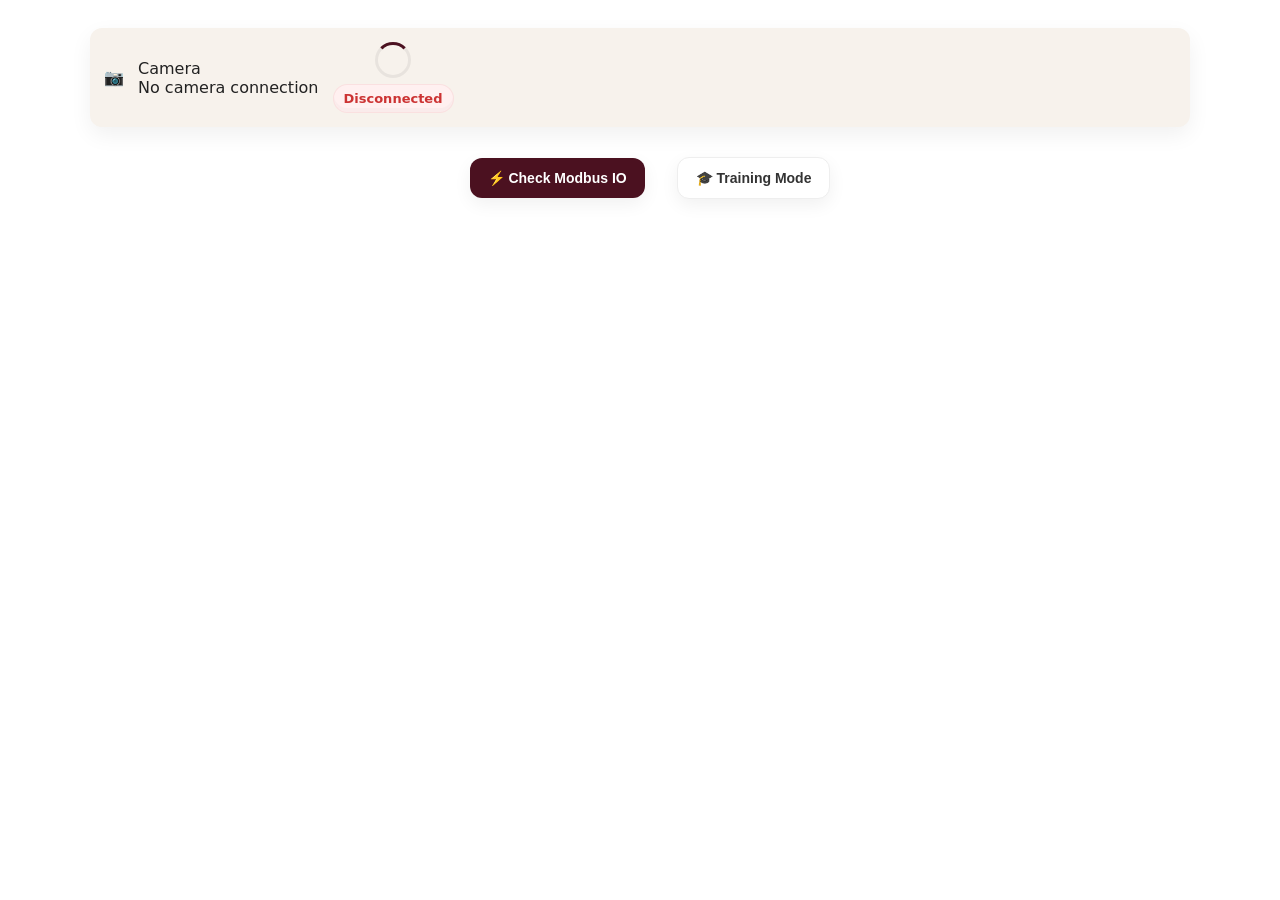
<file: templates/controller.html>
<!doctype html>
<html lang="en">

<head>
  <meta charset="utf-8" />
  <title>Texa • Controller Status (Patched)</title>
  <meta name="viewport" content="width=device-width, initial-scale=1.0" />
  <!-- <link rel="stylesheet" href="../static/all_min/css/all.min.css"> -->
  <link rel="stylesheet" href="../static/css/controller.css">
  <link rel="stylesheet" href="../static/css/model.css">
  <script src="qrc:///qtwebchannel/qwebchannel.js"></script>
  
</head>

<body>
  <div class="wrap">
    <div class="container">
      <!-- camera card -->
      <div class="camera-top spinner-card" id="cameraTop">
        <div class="spinner-left">
          <div class="camera-icon">📷</div>
        </div>
        <div class="spinner-body">
          <div class="camera-title">Camera</div>
          <div class="camera-sub" id="camMsg">Connecting…</div>
        </div>
        <div class="spinner-right">
          <div class="spinner" id="camSpinner" aria-hidden="true"></div>
          <div id="camToggle" class="pill off" role="button" aria-pressed="false"><span id="camOkText">Disconnected</span></div>
        </div>
      </div>

      <div style="display:flex;justify-content:center;margin-top:12px">
        <div class="toolbar" role="toolbar" aria-label="Main controls">
          <button id="btnModbus" class="btn primary">⚡ Check Modbus IO</button>
          <button id="btnTrain" class="btn ghost">🎓 Training Mode</button>
        </div>
      </div>

      <div class="grid">
        <div>
          <div id="modbusArea" class="modbus-area" style="display:none">
            <div class="panel-title">Modbus Controls</div>
            <div style="display:flex;gap:10px;align-items:center;margin-bottom:12px" class="modebtn">
              <button id="btnCheckAll" class="btn small">Check All Channels</button>
              <button id="btnCheckIndividual" class="btn small">Check Individual Channels</button>
              <div style="flex:1"></div>
            </div>

            <div id="channelPanel" style="display:none">
              <div class="panel-title" style="font-size:14px">Individual Channels</div>
              <div class="two-boards" id="boardsWrap"></div>

              <div style="display:flex;gap:8px;margin-top:10px">
                <button id="btnResetIndividual" class="btn small">⟲ Reset</button>
                <div id="allCheckNote" class="note" style="align-self:center;margin-left:8px"></div>
              </div>

              <div id="individualNote" class="note" style="margin-top:10px">
                Click <strong>ON</strong> or <strong>OFF</strong> for each channel to set request.
              </div>
            </div>

          </div>
        </div>
      </div>

    </div>
  </div>

  <div id="myModal" class="modal" aria-hidden="true">
    <div class="modal-content" role="dialog" aria-modal="true" aria-labelledby="modalTitle">
      <span class="close" id="modalClose" title="Close">&times;</span>
      <div id="model-datas"></div>
      <div class="modal-actions">
        <div id="modalNote" class="note" style="display: flex;align-items: center;gap: 10px;"></div>
          <button id="btnModalRefresh" class="btn small">🔄 Refresh</button>
          <button id="btnModalClose2" class="btn small">Close</button>
        </div>
    </div>
  </div>
<div class="toast" id="toast"></div>
  <script src="../static/js/controller.js"></script>
</body>

</html>
</file>
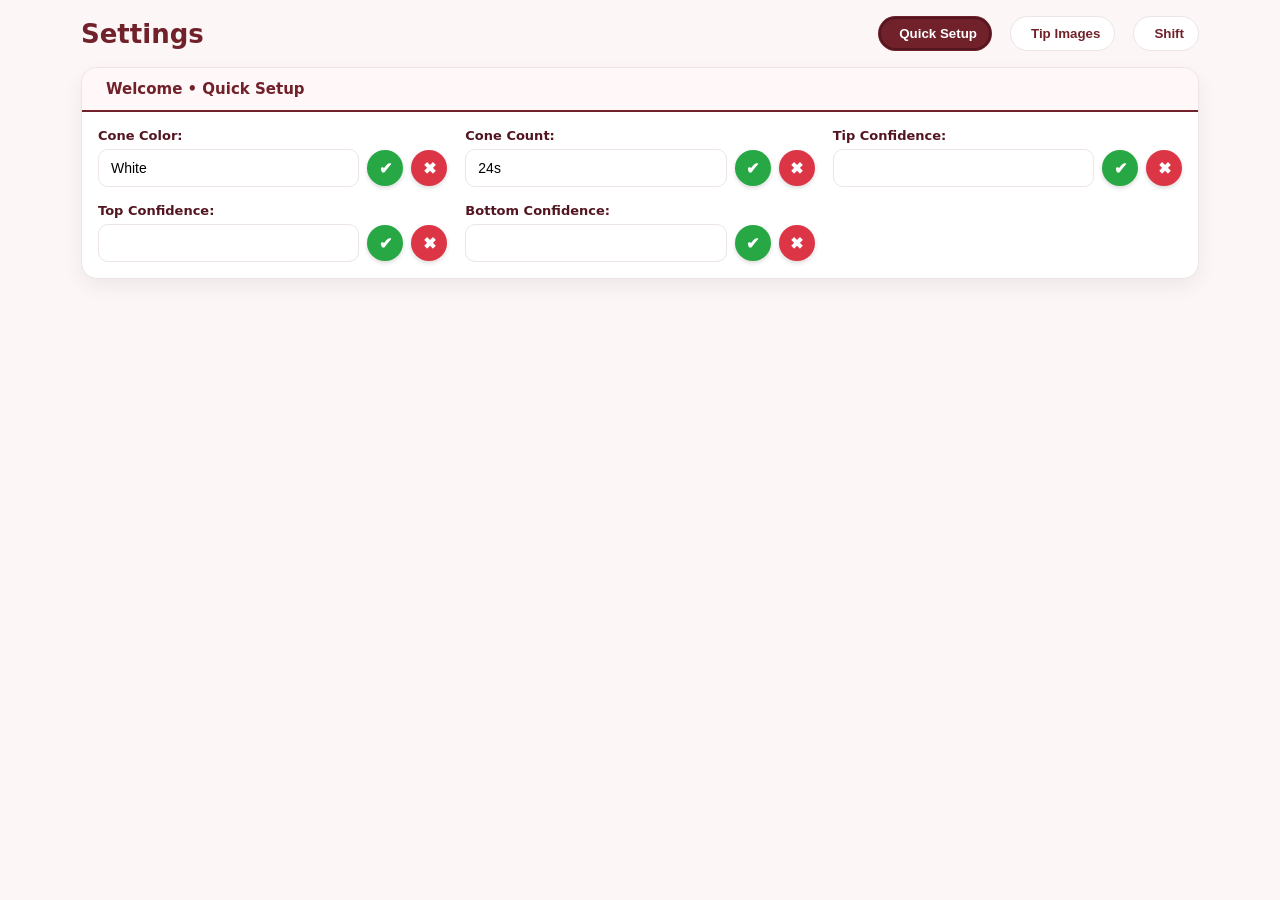
<file: templates/setting.html>
<!DOCTYPE html>
<html lang="en">
<head>
<meta charset="UTF-8" />
<title>Texa • Settings</title>
<meta name="viewport" content="width=device-width, initial-scale=1" />
<!-- <link rel="stylesheet" href="../static/all_min/css/all.min.css"> -->
<meta name="viewport" content="width=device-width, initial-scale=1.0, maximum-scale=1.0, user-scalable=no" />
<link href="../static/css/setting.css" rel="stylesheet">
<script src="qrc:///qtwebchannel/qwebchannel.js"></script>
</head>
<body>
<div class="container">
  
  <!-- Header -->
  <div class="header">
    <div class="left">
      <div>
        <div class="title" style="font-size: 26px;">Settings</div>
      </div>
    </div>
    <div class="tabs">
      <button class="tab active" data-sub="quick"><i class="fa-solid fa-bolt"></i>Quick Setup</button>
      <button class="tab" data-sub="entry"><i class="fa-solid fa-pen-to-square"></i>Tip Images</button>
      <button class="tab" data-sub="shift"><i class="fa-solid fa-clock"></i>Shift</button>
      
    </div>
  </div>

  <!-- QUICK SETUP -->
  <section id="sub-quick">
    <div class="card">
      <div class="head"><i class="fa-solid fa-sliders"></i><h3>Welcome • Quick Setup</h3></div>
      <div class="body">

        <!-- Two-column fields -->
        <div class="qfields">

          <div>
            <div class="label">Cone Color:</div>
            <div class="qrow">
              <select class="select" id="cone_color">
                <option value="white">White</option>
                <option value="orange">Orange</option>
                <!-- <option value="yellow">Yellow</option>
                <option value="green">Green</option> -->
              </select>
              <button class="btn-mini ok" id="s_color" title="Save">✔</button>
              <button class="btn-mini no" id="c_color" title="Clear">✖</button>
            </div>
          </div>
          <!-- <br> -->

          <div>
            <div class="label">Cone Count:</div>
            <div class="qrow">
              <select class="select" id="cone_count">
                <!-- <option value="16s">16s</option>
                <option value="20s">20s</option> -->
                <option value="24s">24s</option>
                <option value="27s">27s</option>
                <option value="40_2s">40/2s</option>
                <!-- <option value="47s">47s</option> -->
              </select>
              <button class="btn-mini ok" id="s_count" title="Save">✔</button>
              <button class="btn-mini no" id="c_count" title="Clear">✖</button>
            </div>
          </div>
          <!-- <br> -->

          <div>
            <div class="label">Tip Confidence:</div>
            <div class="qrow">
              <select class="select" id="tip_confidence"></select>
              <button class="btn-mini ok" id="s_tip_confidence" title="Save">✔</button>
              <button class="btn-mini no" id="c_tip_confidence" title="Clear">✖</button>
            </div>
          </div>

          <div>
            <div class="label">Top Confidence:</div>
            <div class="qrow">
              <select class="select" id="top_confidence"></select>
              <button class="btn-mini ok" id="s_top_confidence" title="Save">✔</button>
              <button class="btn-mini no" id="c_top_confidence" title="Clear">✖</button>
            </div>
          </div>

          <div>
            <div class="label">Bottom Confidence:</div>
            <div class="qrow">
              <select class="select" id="bottom_confidence"></select>
              <button class="btn-mini ok" id="s_bottom_confidence" title="Save">✔</button>
              <button class="btn-mini no" id="c_bottom_confidence" title="Clear">✖</button>
            </div>
          </div>
        </div>
      </div>
    </div>
  </section>


 <section id="sub-entry" style="display:none">
  <div class="card">
    <div class="head"><i class="fa-regular fa-square-plus"></i><h3>Tip Images</h3></div>
    <div class="body">

      <div style="display:flex; gap:10px; margin-bottom:10px;" class="tipsel">
        <button class="btn primary" id="tip_save">Save Selected</button>
        <button class="btn danger" id="tip_delete">Delete Selected</button>
        <button class="btn ghost" id="tip_clear">Clear All</button>
        <button class="btn ghost" id="tip_refresh">🔄 Refresh</button>
        <div style="margin-left:auto; font-size:13px; opacity:0.8;">
          Selected: <span id="tip_count">0</span>
        </div>
      </div>

      <div class="container-fluid">
        <div class="row" id="defectImageContainer"></div>
      </div>

    </div>
  </div>
</section>


<section id="sub-shift" style="display:none">
  <div class="card">
    <div class="head">
      <i class="fa-solid fa-clock"></i>
      <h3>Shift Settings</h3>
    </div>

    <div class="body">

      <!-- Two-column inputs -->
      <div class="grid">
        <div class="full">
          <div class="label">Shift Name</div>
          <input type="text" class="input" id="shift_name" placeholder="Morning / Evening / Night">
        </div>

        <div>
          <div class="label">Start Time</div>
          <input type="time" class="input" id="shift_start">
        </div>

        <div>
          <div class="label">End Time</div>
          <input type="time" class="input" id="shift_end">
        </div>
      </div>

      <!-- Buttons -->
      <div style="display:flex; gap:10px; margin-top:12px; align-items:center;" class="tab_ls">
        <button class="btn primary" id="shift_add">
          <i class="fa-solid fa-plus"></i> Add
        </button>

        <button class="btn danger" id="shift_remove" disabled>
          <i class="fa-solid fa-trash"></i> Remove
        </button>


        <button class="btn ghost" id="btnShiftMailReceivers">
            📧 Shift Report Receivers
        </button>


        <div style="margin-left:auto; font-size:13px; opacity:0.85;">
          Selected: <span id="shift_selected">None</span>
        </div>
      </div>

      <!-- List -->
      <div style="margin-top:14px;">
        <div class="label" style="margin-bottom:6px;">Shift List</div>

        <div style="overflow:auto; border:1px solid rgba(255,255,255,0.08); border-radius:12px;">
          <table style="width:100%; border-collapse:collapse; font-size:14px;">
            <thead>
              <tr style="background:rgba(255,255,255,0.06); text-align:left;">
                <th style="padding:10px;">ID</th>
                <th style="padding:10px;">Shift</th>
                <th style="padding:10px;">Start</th>
                <th style="padding:10px;">End</th>
                <th style="padding:10px;">Status</th>
              </tr>
            </thead>
            <tbody id="shift_tbody">
              <tr><td colspan="5" style="padding:12px; opacity:0.8;">No shifts added</td></tr>
            </tbody>
          </table>
        </div>
      </div>

    </div>
  </div>
</section>

</div>

<!-- Toast -->
<div class="toast" id="toast"></div>

<script src="../static/js/setting.js"></script>

</body>
</html>
</file>
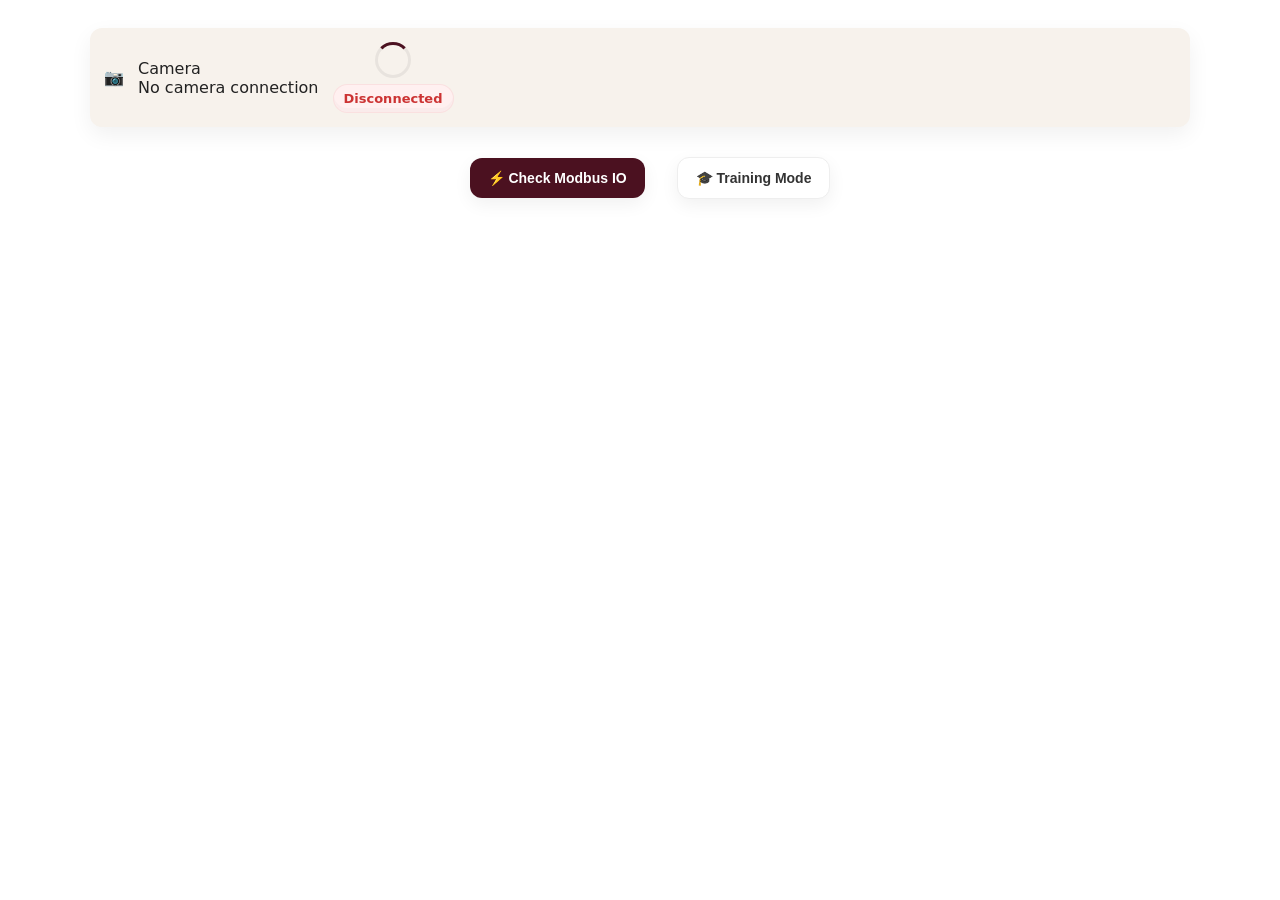
<file: frontend_files/templates/controller.html>
<!doctype html>
<html lang="en">

<head>
  <meta charset="utf-8" />
  <title>Texa • Controller Status (Patched)</title>
  <meta name="viewport" content="width=device-width, initial-scale=1.0" />
  <link rel="stylesheet" href="../assets/css/controller.css">
  <link rel="stylesheet" href="../assets/css/model.css">
  <script src="qrc:///qtwebchannel/qwebchannel.js"></script>
  
</head>

<body>
  <div class="wrap">
    <div class="container">
      <!-- camera card -->
      <div class="camera-top spinner-card" id="cameraTop">
        <div class="spinner-left">
          <div class="camera-icon">📷</div>
        </div>
        <div class="spinner-body">
          <div class="camera-title">Camera</div>
          <div class="camera-sub" id="camMsg">Connecting…</div>
        </div>
        <div class="spinner-right">
          <div class="spinner" id="camSpinner" aria-hidden="true"></div>
          <div id="camToggle" class="pill off" role="button" aria-pressed="false"><span id="camOkText">Disconnected</span></div>
        </div>
      </div>

      <div style="display:flex;justify-content:center;margin-top:12px">
        <div class="toolbar" role="toolbar" aria-label="Main controls">
          <button id="btnModbus" class="btn primary">⚡ Check Modbus IO</button>
          <button id="btnTrain" class="btn ghost">🎓 Training Mode</button>
        </div>
      </div>

      <div class="grid">
        <div>
          <div id="modbusArea" class="modbus-area" style="display:none">
            <div class="panel-title">Modbus Controls</div>
            <div style="display:flex;gap:10px;align-items:center;margin-bottom:12px" class="modebtn">
              <button id="btnCheckAll" class="btn small">Check All Channels</button>
              <button id="btnCheckIndividual" class="btn small">Check Individual Channels</button>
              <div style="flex:1"></div>
            </div>

            <div id="channelPanel" style="display:none">
              <div class="panel-title" style="font-size:14px">Individual Channels</div>
              <div class="two-boards" id="boardsWrap"></div>

              <div style="display:flex;gap:8px;margin-top:10px">
                <button id="btnResetIndividual" class="btn small">⟲ Reset</button>
                <div id="allCheckNote" class="note" style="align-self:center;margin-left:8px"></div>
              </div>

              <div id="individualNote" class="note" style="margin-top:10px">
                Click <strong>ON</strong> or <strong>OFF</strong> for each channel to set request.
              </div>
            </div>

          </div>
        </div>
      </div>

    </div>
  </div>

  <div id="myModal" class="modal" aria-hidden="true">
    <div class="modal-content" role="dialog" aria-modal="true" aria-labelledby="modalTitle">
      <span class="close" id="modalClose" title="Close">&times;</span>
      <div id="model-datas"></div>
      <div class="modal-actions">
        <div id="modalNote" class="note" style="display: flex;align-items: center;gap: 10px;"></div>
          <button id="btnModalRefresh" class="btn small">🔄 Refresh</button>
          <button id="btnModalClose2" class="btn small">Close</button>
        </div>
    </div>
  </div>
<div class="toast" id="toast"></div>
  <script src="../assets/js/controller.js"></script>
</body>

</html>
</file>
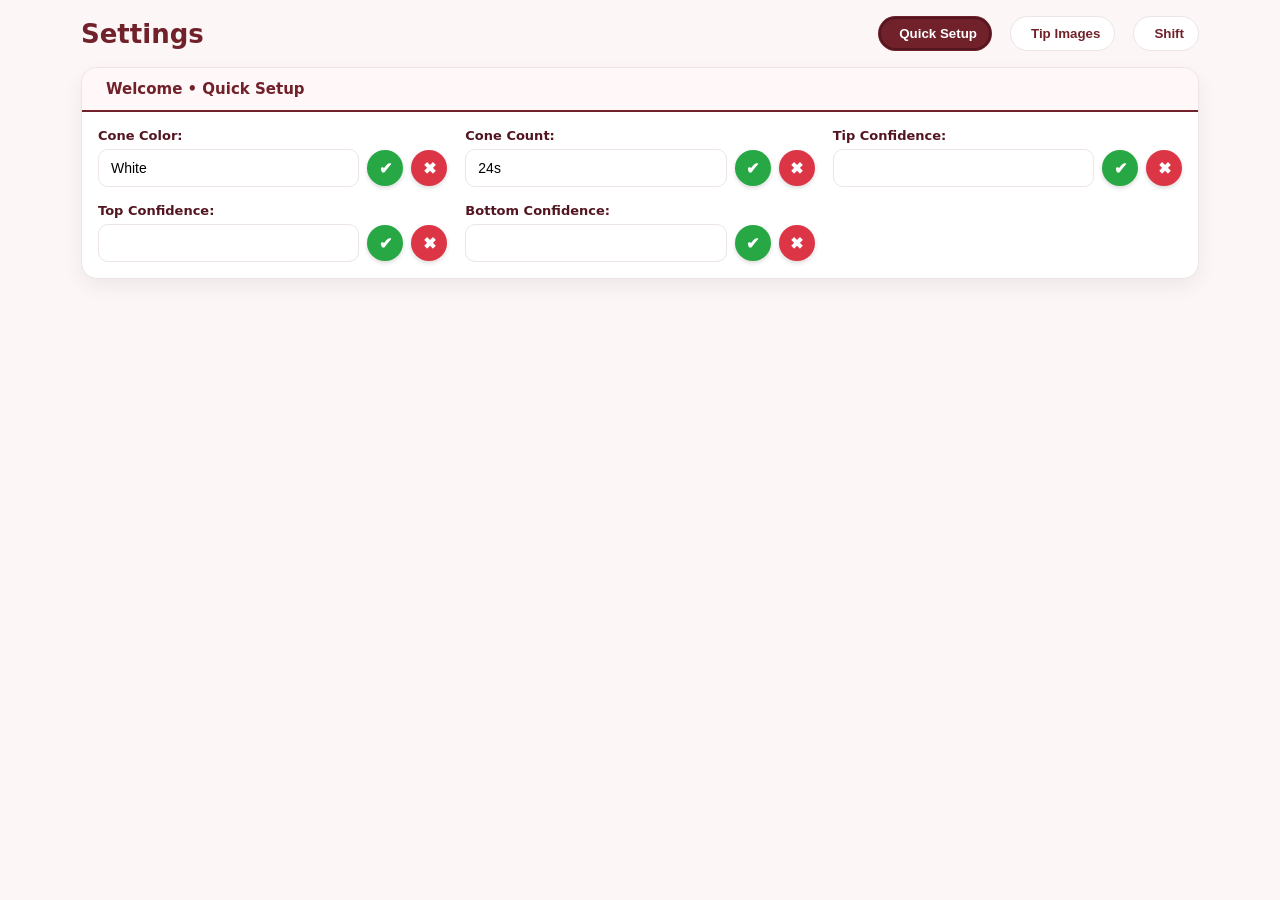
<file: frontend_files/templates/setting.html>
<!DOCTYPE html>
<html lang="en">
<head>
<meta charset="UTF-8" />
<title>Texa • Settings</title>
<meta name="viewport" content="width=device-width, initial-scale=1" />
<meta name="viewport" content="width=device-width, initial-scale=1.0, maximum-scale=1.0, user-scalable=no" />
<link href="../assets/css/setting.css" rel="stylesheet">
<script src="qrc:///qtwebchannel/qwebchannel.js"></script>
</head>
<body>
<div class="container">
  
  <!-- Header -->
  <div class="header">
    <div class="left">
      <div>
        <div class="title" style="font-size: 26px;">Settings</div>
      </div>
    </div>
    <div class="tabs">
      <button class="tab active" data-sub="quick"><i class="fa-solid fa-bolt"></i>Quick Setup</button>
      <button class="tab" data-sub="entry"><i class="fa-solid fa-pen-to-square"></i>Tip Images</button>
      <button class="tab" data-sub="shift"><i class="fa-solid fa-clock"></i>Shift</button>
      
    </div>
  </div>

  <!-- QUICK SETUP -->
  <section id="sub-quick">
    <div class="card">
      <div class="head"><i class="fa-solid fa-sliders"></i><h3>Welcome • Quick Setup</h3></div>
      <div class="body">

        <!-- Two-column fields -->
        <div class="qfields">

          <div>
            <div class="label">Cone Color:</div>
            <div class="qrow">
              <select class="select" id="cone_color">
                <option value="white">White</option>
                <option value="orange">Orange</option>
                <!-- <option value="yellow">Yellow</option>
                <option value="green">Green</option> -->
              </select>
              <button class="btn-mini ok" id="s_color" title="Save">✔</button>
              <button class="btn-mini no" id="c_color" title="Clear">✖</button>
            </div>
          </div>
          <!-- <br> -->

          <div>
            <div class="label">Cone Count:</div>
            <div class="qrow">
              <select class="select" id="cone_count">
                <!-- <option value="16s">16s</option>
                <option value="20s">20s</option> -->
                <option value="24s">24s</option>
                <option value="27s">27s</option>
                <option value="40_2s">40/2s</option>
                <!-- <option value="47s">47s</option> -->
              </select>
              <button class="btn-mini ok" id="s_count" title="Save">✔</button>
              <button class="btn-mini no" id="c_count" title="Clear">✖</button>
            </div>
          </div>
          <!-- <br> -->

          <div>
            <div class="label">Tip Confidence:</div>
            <div class="qrow">
              <select class="select" id="tip_confidence"></select>
              <button class="btn-mini ok" id="s_tip_confidence" title="Save">✔</button>
              <button class="btn-mini no" id="c_tip_confidence" title="Clear">✖</button>
            </div>
          </div>

          <div>
            <div class="label">Top Confidence:</div>
            <div class="qrow">
              <select class="select" id="top_confidence"></select>
              <button class="btn-mini ok" id="s_top_confidence" title="Save">✔</button>
              <button class="btn-mini no" id="c_top_confidence" title="Clear">✖</button>
            </div>
          </div>

          <div>
            <div class="label">Bottom Confidence:</div>
            <div class="qrow">
              <select class="select" id="bottom_confidence"></select>
              <button class="btn-mini ok" id="s_bottom_confidence" title="Save">✔</button>
              <button class="btn-mini no" id="c_bottom_confidence" title="Clear">✖</button>
            </div>
          </div>
        </div>
      </div>
    </div>
  </section>


 <section id="sub-entry" style="display:none">
  <div class="card">
    <div class="head"><i class="fa-regular fa-square-plus"></i><h3>Tip Images</h3></div>
    <div class="body">

      <div style="display:flex; gap:10px; margin-bottom:10px;" class="tipsel">
        <button class="btn primary" id="tip_save">Save Selected</button>
        <button class="btn danger" id="tip_delete">Delete Selected</button>
        <button class="btn ghost" id="tip_clear">Clear All</button>
        <button class="btn ghost" id="tip_refresh">🔄 Refresh</button>
        <div style="margin-left:auto; font-size:13px; opacity:0.8;">
          Selected: <span id="tip_count">0</span>
        </div>
      </div>

      <div class="container-fluid">
        <div class="row" id="defectImageContainer"></div>
      </div>

    </div>
  </div>
</section>


<section id="sub-shift" style="display:none">
  <div class="card">
    <div class="head">
      <i class="fa-solid fa-clock"></i>
      <h3>Shift Settings</h3>
    </div>

    <div class="body">

      <!-- Two-column inputs -->
      <div class="grid">
        <div class="full">
          <div class="label">Shift Name</div>
          <input type="text" class="input" id="shift_name" placeholder="Morning / Evening / Night">
        </div>

        <div>
          <div class="label">Start Time</div>
          <input type="time" class="input" id="shift_start">
        </div>

        <div>
          <div class="label">End Time</div>
          <input type="time" class="input" id="shift_end">
        </div>
      </div>

      <!-- Buttons -->
      <div style="display:flex; gap:10px; margin-top:12px; align-items:center;" class="tab_ls">
        <button class="btn primary" id="shift_add">
          <i class="fa-solid fa-plus"></i> Add
        </button>

        <button class="btn danger" id="shift_remove" disabled>
          <i class="fa-solid fa-trash"></i> Remove
        </button>


        <button class="btn ghost" id="btnShiftMailReceivers">
            📧 Shift Report Receivers
        </button>


        <div style="margin-left:auto; font-size:13px; opacity:0.85;">
          Selected: <span id="shift_selected">None</span>
        </div>
      </div>

      <!-- List -->
      <div style="margin-top:14px;">
        <div class="label" style="margin-bottom:6px;">Shift List</div>

        <div style="overflow:auto; border:1px solid rgba(255,255,255,0.08); border-radius:12px;">
          <table style="width:100%; border-collapse:collapse; font-size:14px;">
            <thead>
              <tr style="background:rgba(255,255,255,0.06); text-align:left;">
                <th style="padding:10px;">ID</th>
                <th style="padding:10px;">Shift</th>
                <th style="padding:10px;">Start</th>
                <th style="padding:10px;">End</th>
                <th style="padding:10px;">Status</th>
              </tr>
            </thead>
            <tbody id="shift_tbody">
              <tr><td colspan="5" style="padding:12px; opacity:0.8;">No shifts added</td></tr>
            </tbody>
          </table>
        </div>
      </div>

    </div>
  </div>
</section>

</div>

<!-- Toast -->
<div class="toast" id="toast"></div>

<script src="../assets/js/setting.js"></script>

</body>
</html>
</file>
<file: static/css/controller.css>
:root {
      --maroon: #4b1120;
      --note: #666;
      --ok: #e9f8ee;
      --err: #fff0f0;
      --connected-green: #0b713a;
    }

    body {
      background: linear-gradient(180deg, white 0%, white 60%);
      font-family: Inter, system-ui, -apple-system, "Segoe UI", Roboto, Arial;
      margin: 0;
      color: #222;
    }

    .wrap {
      padding: 28px 40px;
    }

    .container {
      max-width: 1100px;
      margin: 0 auto;
    }

    .camera-top.spinner-card {
      display: flex;
      align-items: center;
      gap: 14px;
      padding: 14px;
      background: #f7f2ec;
      border-radius: 12px;
      box-shadow: 0 8px 22px rgba(0, 0, 0, 0.06);
    }

    .camera-top.no-spinner {
      background: #f7f2ec;
    }

    .spinner {
      width: 30px;
      height: 30px;
      border-radius: 50%;
      border: 3px solid rgba(0, 0, 0, 0.06);
      border-top-color: var(--maroon);
      animation: spin 1s linear infinite
    }

    .toolbar button{
      margin-left: 20px;
    }

    @keyframes spin {
      to {
        transform: rotate(360deg)
      }
    }

    .spinner-right {
      display: flex;
      flex-direction: column;
      gap: 6px;
      align-items: center
    }

    .toolbar {
      display: flex;
      gap: 12px;
      margin-top: 18px;
      justify-content: center;
      align-items: center;
    }

    .btn {
      border: 0;
      padding: 12px 18px;
      border-radius: 12px;
      cursor: pointer;
      font-weight: 800;
      font-size: 14px;
      box-shadow: 0 6px 18px rgba(0, 0, 0, 0.06)
    }

    .btn.primary {
      background: var(--maroon);
      color: #fff;
    }

    .btn.ghost {
      background: #fff;
      border: 1px solid #eee;
      color: #333;
    }

    .btn.small {
      padding: 8px 12px;
      font-size: 13px;
      border-radius: 10px;
    }

    .btn.active {
      box-shadow: 0 6px 18px rgba(75, 17, 32, 0.18);
      transform: translateY(-1px);
    }

    .grid {
      display: block;
      margin-top: 18px;
    }

    .modbus-area {
      width: 100%;
      background: #fff;
      padding: 16px;
      border-radius: 12px;
      box-shadow: 0 8px 20px rgba(0, 0, 0, 0.06)
    }

    .panel-title {
      font-weight: 800;
      color: var(--maroon);
      margin-bottom: 10px
    }

    .modal {
      display: none;
      position: fixed;
      z-index: 9999;
      left: 0;
      top: 0;
      width: 100%;
      height: 100%;
      overflow: auto;
      background: rgba(0, 0, 0, 0.45);
    }

    .modal-content {
      background: #fff;
      margin: 6% auto;
      padding: 18px;
      border-radius: 12px;
      width: 660px;
      max-width: 96%;
      box-shadow: 0 18px 50px rgba(0, 0, 0, 0.25);
      position: relative;
    }

    .modal .close {
      position: absolute;
      right: 12px;
      top: 10px;
      cursor: pointer;
      font-size: 16px;
      color: #9b9b9b
    }

    .di-grid {
      display: grid;
      grid-template-columns: repeat(2, 1fr);
      gap: 10px;
      margin-top: 8px
    }

    .di-box {
      background: #fff;
      border-radius: 10px;
      padding: 10px;
      display: flex;
      align-items: center;
      justify-content: space-between;
      gap: 12px;
      box-shadow: 0 8px 18px rgba(0, 0, 0, 0.06);
      min-height: 44px;
    }

    .di-label {
      font-weight: 800;
      color: #111;
      font-size: 15px;
      margin-right: 8px;
      flex: 1 1 auto;
    }

    .pill {
      padding: 6px 10px;
      border-radius: 999px;
      font-weight: 800;
      font-size: 13px;
      box-shadow: inset 0 -4px 0 rgba(0, 0, 0, 0.02);
      white-space: nowrap;
      min-width: 56px;
      text-align: center;
      /* cursor: pointer; */
    }

    .pill.off {
      background: #fff0f0;
      color: #c33;
      border: 1px solid rgba(195, 43, 43, 0.08)
    }

    .pill.connected {
      background: var(--connected-green);
      color: #fff;
      border: 0;
      box-shadow: 0 6px 16px rgba(11, 113, 58, 0.14);
    }

    .board-title {
      font-weight: 900;
      color: var(--maroon);
      margin-bottom: 8px;
      text-align: left
    }

    .source-note {
      margin-top: 12px;
      color: var(--note);
      font-size: 13px
    }

    .two-boards {
      display: flex;
      gap: 20px;
      margin-top: 12px;
      align-items: flex-start;
      overflow-x: auto;
      -webkit-overflow-scrolling: touch;
      padding-bottom: 6px;
    }

    .board-col {
      flex: 0 0 auto;
      background: #fff;
      border-radius: 12px;
      padding: 12px;
      box-shadow: 0 6px 18px rgba(0, 0, 0, 0.04);
      min-width: 200px;
    }

    .board-title-col {
      font-weight: 900;
      color: var(--maroon);
      margin-bottom: 10px;
      text-align: center
    }

    .channel-list {
      display: grid;
      grid-template-columns: 1fr;
      gap: 10px;
    }

    .channel-row {
      display: flex;
      justify-content: space-between;
      align-items: center;
      padding: 12px;
      border-radius: 10px;
      background: #fbfbfb;
    }

    .channel-left {
      display: flex;
      flex-direction: column;
      gap: 6px;
    }

    .channel-label {
      font-weight: 800;
      color: #222
    }

    .toggle-group {
      display: flex;
      gap: 8px;
    }

    .small-toggle {
      border-radius: 8px;
      padding: 8px 12px;
      font-weight: 800;
      border: 1px solid #e6e6e6;
      cursor: pointer;
      background: #fff
    }

    .small-toggle.on.active {
      background: #e8f9ef;
      color: #007238;
      border-color: #d0f0db
    }

    .small-toggle.off.active {
      background: #fff0f0;
      color: #c32b2b;
      border-color: #f1cfcf
    }

    .channel-status {
      font-weight: 700;
      color: #222;
      min-width: 60px;
      text-align: right;
    }

    .ok-badge {
      display: inline-block;
      margin-left: 8px;
      font-weight: 900;
      color: var(--maroon);
    }

    .modal-actions {
      display: flex;
      gap: 8px;
      justify-content: flex-end;
      margin-top: 12px;
      align-items: center;
    }

    /* --- Individual channels UI (added) --- */
    .individual-board {
      padding: 12px;
    }

    .individual-title {
      font-weight: 900;
      color: var(--maroon);
      text-align: center;
      margin-bottom: 8px;
    }

    .individual-grid {
      display: grid;
      grid-template-columns: repeat(4, 1fr);
      gap: 10px;
    }

    @media (max-width: 720px) {
      .individual-grid {
        grid-template-columns: repeat(2, 1fr);
      }
    }

    @media (max-width: 420px) {
      .individual-grid {
        grid-template-columns: repeat(1, 1fr);
      }
    }

    .di-card {
      border-radius: 10px;
      border: 1px solid #e8e8e8;
      padding: 8px;
      display: flex;
      /* align-items: center; */
      justify-content: space-between;
      gap: 8px;
      min-height: 56px;
      background: #fbfbfb;
    }

    .di-label-small {
      font-weight: 900;
      color: #222;
      font-size: 14px;
      flex: 0 0 auto;
      min-width: 52px;
      margin-top: 7px;
    }

    .di-toggle-wrap {
      display: flex;
      gap: 6px;
      border-radius: 8px;
      padding: 4px;
      align-items: center;
      justify-content: flex-end;
      flex: 1 1 auto;
    }

    .di-toggle {
      border-radius: 8px;
      padding: 6px 8px;
      font-weight: 900;
      border: 1px solid #e6e6e6;
      cursor: pointer;
      background: #fff;
      min-width: 48px;
      text-align: center;
      user-select: none;
    }

    .di-toggle.on.active {
      background: #e8f9ef;
      color: #007238;
      border-color: #d0f0db;
      box-shadow: 0 6px 12px rgba(0,0,0,0.03);
    }

    .di-toggle.off.active {
      background: #fff0f0;
      color: #c32b2b;
      border-color: #f1cfcf;
      box-shadow: 0 6px 12px rgba(0,0,0,0.03);
    }

    .di-status {
      margin-top: 6px;
      color: var(--note);
      font-size: 13px;
      text-align: right;
    }

    /* --- stacked layout for individual channels (board1 top, board2 bottom) --- */
    .two-boards.stacked {
      flex-direction: column;
      gap: 16px;
      align-items: stretch;
    }
    .two-boards.stacked .board-col {
      width: 100%;
      min-width: 0;
      box-sizing: border-box;
    }

    @media (max-width:420px) {
      .modal-content {
        width: 94%;
        margin-top: 8%
      }

      .two-boards {
        flex-direction: column;
        overflow-x: visible;
      }

      .board-col {
        min-width: 0;
        width: 100%;
        flex: 1 1 auto;
      }
    }

    @media (max-width:380px) {
      .di-grid {
        grid-template-columns: repeat(1, 1fr);
      }
    }

  .btn.active {
    background: #5e1319;
    color: #ffffff;
    box-shadow: 0 0 0 2px rgba(94,19,25,0.35);
  }

  .modebtn button{
    margin-left: 10px;
  }

  #modalNote button{
    margin-left: 20px;
  }
</file>
<file: static/css/model.css>
/* Modal background (optional if you already have styles) */
.modal {
  display: none; /* Hidden by default, toggle with JS */
  position: fixed;
  z-index: 1000;
  padding-top: 60px;
  left: 0;
  top: 0;
  width: 100%;
  height: 100%;
  overflow: auto;
  background-color: rgba(0,0,0,0.5);
}

/* Modal box */
.modal-content {
  background-color: #fff;
  margin: auto;
  padding: 20px 30px;
  border: none;
  border-radius: 12px;
  width: 400px;
  max-width: 90%;
  box-shadow: 0 4px 18px rgba(0,0,0,0.2);
  position: relative;
}

/* Close button */
.close {
  color: #888;
  float: right;
  font-size: 24px;
  font-weight: bold;
  cursor: pointer;
}
.close:hover {
  color: #000;
}
</file>
<file: static/css/setting.css>
:root {
  --bg: #fdf6f7;
  --surface: #ffffff;
  --ink: #201a1c;
  --muted: #786a70;
  --line: #ece3e7;
  --brand: #70212a;
  --brand2: #531620;
  --good: #28a745;
  --bad: #dc3545;
  --ring: 0 0 0 3px rgba(112, 33, 42, .25);
  --shadow: 0 8px 20px rgba(0,0,0,.06);

  --tint-quick: #fdf2f5;
  --tint-program: #fff7ed;
  --tint-table: #f0f9ff;
  --tint-meta: #f5f3ff;
  --tint-camera: #f9fafb;
}

* { box-sizing: border-box; }

body {
  margin: 0;
  font-family: Inter, Segoe UI, system-ui, Arial, sans-serif;
  background: var(--bg);
  color: var(--ink);
}

.container {
  max-width: 1150px;
  margin: 16px auto;
  padding: 0 16px;
}

/* Header */
.header {
  display: flex;
  align-items: center;
  justify-content: space-between;
  margin-bottom: 16px;
  flex-wrap: wrap;
}

.header .left {
  display: flex;
  gap: 12px;
  align-items: center;
}

.title {
  font-size: 26px;
  font-weight: bold;
  color: var(--brand);
}

/* Tabs */
.tabs {
  display: flex;
  gap: 8px;
  flex-wrap: wrap;
 
}

.tabs button{
   margin-left: 10px;
}

.tipsel button{
  margin-left: 10px;
}

.tab {
  border: 1px solid var(--line);
  background: #fff;
  border-radius: 999px;
  padding: 9px 14px;
  font-weight: 700;
  cursor: pointer;
  color: var(--brand);
  transition: all 0.2s ease;
  display: flex;
  align-items: center;
  gap: 6px;
}

.tab:hover { background: #fdf2f2; }

.tab.active {
  background: var(--brand);
  color: #fff;
  border-color: transparent;
  box-shadow: 0 0 0 2px var(--brand2) inset;
}

/* Card */
.card {
  background: var(--surface);
  border: 1px solid var(--line);
  border-radius: 16px;
  box-shadow: var(--shadow);
  overflow: hidden;
  margin-bottom: 20px;
}

.card .head {
  display: flex;
  align-items: center;
  gap: 10px;
  border-bottom: 2px solid var(--brand);
  padding: 12px 14px;
  background: #fff7f8;
}

.card .head h3 {
  margin: 0;
  font-size: 15px;
  color: var(--brand);
}

.card .body {
  padding: 16px;
}

/* Labels & Inputs */
.label {
  font-size: 13px;
  color: var(--brand2);
  margin-bottom: 6px;
  font-weight: 700;
}

.input, .select {
  width: 100%;
  padding: 10px 12px;
  border: 1px solid var(--line);
  border-radius: 10px;
  background: #fff;
  font-size: 14px;
  outline: none;
  transition: all 0.2s ease;
}

.input:focus, .select:focus {
  box-shadow: var(--ring);
  border-color: var(--brand);
}

.helper {
  font-size: 12px;
  color: var(--muted);
}

/* Quick Setup Layout */
.qfields {
  display: grid;
  grid-template-columns: repeat(auto-fit, minmax(280px, 1fr));
  gap: 16px 18px;
}

.qrow {
  display: grid;
  grid-template-columns: 1fr auto auto;
  gap: 8px;
  align-items: center;
}

/* Job ID Row */
.jobid-row {
  display: flex;
  align-items: center;
  gap: 8px;
  flex-wrap: wrap;
}

.jobid-row .select {
  min-width: 220px;
  max-width: 300px;
}

/* Mini Buttons */
.btn-mini {
  width: 36px;
  height: 36px;
  border: none;
  border-radius: 50%;
  display: grid;
  place-items: center;
  cursor: pointer;
  font-size: 16px;
  font-weight: bold;
  box-shadow: 0 2px 4px rgba(0,0,0,.15);
  transition: transform 0.15s ease, background 0.15s ease;
}

.btn-mini:hover { transform: scale(1.1); }

.btn-mini.ok { background: var(--good); color: #fff; }
.btn-mini.no { background: var(--bad); color: #fff; }
.btn-mini.refresh { background: #e0f2fe; color: #0369a1; }

.btn-mini.ok:hover { background: #218838; }
.btn-mini.no:hover { background: #b91c1c; }

/* Buttons */
.btn {
  display: inline-flex;
  align-items: center;
  gap: 8px;
  padding: 10px 14px;
  border-radius: 12px;
  font-weight: 700;
  cursor: pointer;
  transition: background 0.2s ease;
  font-size: 14px;
}

.btn.primary {
  background: var(--brand);
  color: #fff;
  border: none;
}

.btn.primary:hover { background: var(--brand2); }

.btn.ghost {
  background: #fff;
  border: 1px solid var(--brand);
  color: var(--brand);
}

.btn.ghost:hover {
  background: #fef2f2;
}

.btn.danger {
  background: #9d0404;
  color: #fff;
  border: 1px solid rgba(255,255,255,0.15);
}

.btn.danger:hover { background: #b91c1c; filter: brightness(1.05);}
.btn.danger:disabled { opacity: 0.6; cursor: not-allowed; }

/* Table */
.table-wrapper {
  overflow-x: auto;
  overflow-y: auto;
  max-height: 420px;
}

.table {
  border-collapse: separate;
  border-spacing: 0 8px;
  min-width: 100%;
}

.tab_ls button{
  margin-right: 10px;
}

.table thead th {
  font-size: 13px;
  font-weight: 700;
  color: var(--brand);
  text-transform: uppercase;
  letter-spacing: .05em;
  padding: 10px 12px;
  background: #fceef0;
  border-bottom: 2px solid var(--brand);
  text-align: left;
}

.table tbody tr {
  background: #fff;
  border: 1px solid var(--line);
  box-shadow: 0 2px 6px rgba(0,0,0,.03);
}

.table td {
  padding: 10px 12px;
  font-size: 14px;
}

.table tbody tr.selected-row {
  background-color: #fde2e4 !important;
  border: 2px solid var(--brand);
}

/* Input */
.input {
  width: 100%;
}

/* Toast */
.toast {
  position: fixed;
  right: 18px;
  bottom: 18px;
  min-width: 220px;
  background: #101010;
  color: #fff;
  padding: 10px 14px;
  border-radius: 12px;
  box-shadow: 0 10px 22px rgba(0,0,0,.25);
  opacity: 0;
  transform: translateY(12px);
  transition: .2s;
}

.toast.show {
  opacity: 1;
  transform: translateY(0);
}

/* Camera Settings */
#sub-camera .label { color: var(--brand); }
#sub-camera input[type=range] {
  width: 100%;
  accent-color: var(--brand);
}

/* Meta Section */
#metaList > div {
  display: flex;
  gap: 8px;
  align-items: center;
}
#metaList input.input { flex: 1; }
#metaList button.ghost { flex: 0 0 auto; }

/* Saved Field Highlight */
.saved {
  background: linear-gradient(90deg, rgba(151,241,184,0.12), rgba(255,255,255,0));
  border: 1px solid rgba(39,137,39,0.12) !important;
  box-shadow: 0 1px 0 rgba(39,137,39,0.03) inset;
}

.btn-mini.ok.disabled {
  opacity: 0.6;
  pointer-events: none;
}

/* Responsive Adjustments */
@media (max-width: 768px) {
  .container { padding: 0 10px; }
  .qfields { grid-template-columns: 1fr; }
  .header { flex-direction: column; align-items: flex-start; gap: 8px; }
  .tabs { justify-content: flex-start; overflow-x: auto; padding-bottom: 6px; }
  .table { min-width: 900px; }
}


select, option {
    -webkit-appearance: none;
    appearance: none;
    touch-action: manipulation;
}

/* Image grid container */
#defectImageContainer{
  display: grid;
  grid-template-columns: repeat(auto-fill, minmax(240px, 1fr));
  gap: 16px;
  align-items: start;
}

/* Each card */
.tip-card{
  width: 240px;
}

.cone-img-wrap{
  position: relative;
  width: 240px;
  height: 200px;
  border-radius: 10px;
  overflow: hidden;
  border: 1px solid rgba(255,255,255,0.12);
}

.ConeImageStyle{
  position: absolute;
  width: 450px;
  height: 450px;
  left: 50%;
  top: 15%;                     /* ✅ move tip into view */
  transform: translate(-50%, -30%);
  object-fit: cover;
  display: block;
}

/* Filename label */
.cone-name{
  font-size: 12px;
  margin-top: 6px;
  opacity: 0.85;
  word-break: break-all;
  text-align: center;
}


.time-popup{
    position: fixed;
    z-index: 99999;
    background: #1c1c1c;
    border: 1px solid rgba(255,255,255,0.15);
    border-radius: 10px;
    padding: 8px;
    width: 160px;
    max-height: 240px;
    overflow: auto;
    box-shadow: 0 10px 30px rgba(0,0,0,0.35);
  }
  .time-popup .trow{
    padding: 8px 10px;
    border-radius: 8px;
    cursor: pointer;
    color: #fff;
    font-size: 14px;
  }
  .time-popup .trow:hover{
    background: rgba(94,19,40,0.35);
  }



  /* ================================
   Tip Images checkbox styling
   ================================ */

/* make card a positioning container for absolute checkbox */
.tip-card{
  position: relative;
}

/* custom checkbox */
.imageCheckBox{
  appearance: none;
  -webkit-appearance: none;

  width: 20px;
  height: 20px;
  border-radius: 7px;

  border: 2px solid rgba(112, 33, 42, 0.40);  /* brand */
  background: rgba(255,255,255,0.85);

  position: absolute;
  top: 5px;
  left: 5px;
  z-index: 10;

  cursor: pointer;
  box-shadow: 0 6px 14px rgba(0,0,0,0.10);
  transition: all 0.15s ease;
}

/* hover */
.imageCheckBox:hover{
  border-color: var(--brand);
  transform: scale(1.05);
}

/* checked state */
.imageCheckBox:checked{
  background: var(--brand);
  border-color: var(--brand);
}

/* check mark */
.imageCheckBox:checked::after{
  content: "✓";
  position: absolute;
  left: 4px;
  top: -1px;
  color: #fff;
  font-weight: 900;
  font-size: 15px;
  line-height: 1;
}

/* highlight selected image border */
.imageCheckBox:checked ~ .cone-img-wrap{
  outline: 3px solid rgba(112, 33, 42, 0.85);
  outline-offset: -3px;
  border-radius: 10px;
}
</file>
<file: frontend_files/assets/css/controller.css>
:root {
      --maroon: #4b1120;
      --note: #666;
      --ok: #e9f8ee;
      --err: #fff0f0;
      --connected-green: #0b713a;
    }

    body {
      background: linear-gradient(180deg, white 0%, white 60%);
      font-family: Inter, system-ui, -apple-system, "Segoe UI", Roboto, Arial;
      margin: 0;
      color: #222;
    }

    .wrap {
      padding: 28px 40px;
    }

    .container {
      max-width: 1100px;
      margin: 0 auto;
    }

    .camera-top.spinner-card {
      display: flex;
      align-items: center;
      gap: 14px;
      padding: 14px;
      background: #f7f2ec;
      border-radius: 12px;
      box-shadow: 0 8px 22px rgba(0, 0, 0, 0.06);
    }

    .camera-top.no-spinner {
      background: #f7f2ec;
    }

    .spinner {
      width: 30px;
      height: 30px;
      border-radius: 50%;
      border: 3px solid rgba(0, 0, 0, 0.06);
      border-top-color: var(--maroon);
      animation: spin 1s linear infinite
    }

    .toolbar button{
      margin-left: 20px;
    }

    @keyframes spin {
      to {
        transform: rotate(360deg)
      }
    }

    .spinner-right {
      display: flex;
      flex-direction: column;
      gap: 6px;
      align-items: center
    }

    .toolbar {
      display: flex;
      gap: 12px;
      margin-top: 18px;
      justify-content: center;
      align-items: center;
    }

    .btn {
      border: 0;
      padding: 12px 18px;
      border-radius: 12px;
      cursor: pointer;
      font-weight: 800;
      font-size: 14px;
      box-shadow: 0 6px 18px rgba(0, 0, 0, 0.06)
    }

    .btn.primary {
      background: var(--maroon);
      color: #fff;
    }

    .btn.ghost {
      background: #fff;
      border: 1px solid #eee;
      color: #333;
    }

    .btn.small {
      padding: 8px 12px;
      font-size: 13px;
      border-radius: 10px;
    }

    .btn.active {
      box-shadow: 0 6px 18px rgba(75, 17, 32, 0.18);
      transform: translateY(-1px);
    }

    .grid {
      display: block;
      margin-top: 18px;
    }

    .modbus-area {
      width: 100%;
      background: #fff;
      padding: 16px;
      border-radius: 12px;
      box-shadow: 0 8px 20px rgba(0, 0, 0, 0.06)
    }

    .panel-title {
      font-weight: 800;
      color: var(--maroon);
      margin-bottom: 10px
    }

    .modal {
      display: none;
      position: fixed;
      z-index: 9999;
      left: 0;
      top: 0;
      width: 100%;
      height: 100%;
      overflow: auto;
      background: rgba(0, 0, 0, 0.45);
    }

    .modal-content {
      background: #fff;
      margin: 6% auto;
      padding: 18px;
      border-radius: 12px;
      width: 660px;
      max-width: 96%;
      box-shadow: 0 18px 50px rgba(0, 0, 0, 0.25);
      position: relative;
    }

    .modal .close {
      position: absolute;
      right: 12px;
      top: 10px;
      cursor: pointer;
      font-size: 16px;
      color: #9b9b9b
    }

    .di-grid {
      display: grid;
      grid-template-columns: repeat(2, 1fr);
      gap: 10px;
      margin-top: 8px
    }

    .di-box {
      background: #fff;
      border-radius: 10px;
      padding: 10px;
      display: flex;
      align-items: center;
      justify-content: space-between;
      gap: 12px;
      box-shadow: 0 8px 18px rgba(0, 0, 0, 0.06);
      min-height: 44px;
    }

    .di-label {
      font-weight: 800;
      color: #111;
      font-size: 15px;
      margin-right: 8px;
      flex: 1 1 auto;
    }

    .pill {
      padding: 6px 10px;
      border-radius: 999px;
      font-weight: 800;
      font-size: 13px;
      box-shadow: inset 0 -4px 0 rgba(0, 0, 0, 0.02);
      white-space: nowrap;
      min-width: 56px;
      text-align: center;
      /* cursor: pointer; */
    }

    .pill.off {
      background: #fff0f0;
      color: #c33;
      border: 1px solid rgba(195, 43, 43, 0.08)
    }

    .pill.connected {
      background: var(--connected-green);
      color: #fff;
      border: 0;
      box-shadow: 0 6px 16px rgba(11, 113, 58, 0.14);
    }

    .board-title {
      font-weight: 900;
      color: var(--maroon);
      margin-bottom: 8px;
      text-align: left
    }

    .source-note {
      margin-top: 12px;
      color: var(--note);
      font-size: 13px
    }

    .two-boards {
      display: flex;
      gap: 20px;
      margin-top: 12px;
      align-items: flex-start;
      overflow-x: auto;
      -webkit-overflow-scrolling: touch;
      padding-bottom: 6px;
    }

    .board-col {
      flex: 0 0 auto;
      background: #fff;
      border-radius: 12px;
      padding: 12px;
      box-shadow: 0 6px 18px rgba(0, 0, 0, 0.04);
      min-width: 200px;
    }

    .board-title-col {
      font-weight: 900;
      color: var(--maroon);
      margin-bottom: 10px;
      text-align: center
    }

    .channel-list {
      display: grid;
      grid-template-columns: 1fr;
      gap: 10px;
    }

    .channel-row {
      display: flex;
      justify-content: space-between;
      align-items: center;
      padding: 12px;
      border-radius: 10px;
      background: #fbfbfb;
    }

    .channel-left {
      display: flex;
      flex-direction: column;
      gap: 6px;
    }

    .channel-label {
      font-weight: 800;
      color: #222
    }

    .toggle-group {
      display: flex;
      gap: 8px;
    }

    .small-toggle {
      border-radius: 8px;
      padding: 8px 12px;
      font-weight: 800;
      border: 1px solid #e6e6e6;
      cursor: pointer;
      background: #fff
    }

    .small-toggle.on.active {
      background: #e8f9ef;
      color: #007238;
      border-color: #d0f0db
    }

    .small-toggle.off.active {
      background: #fff0f0;
      color: #c32b2b;
      border-color: #f1cfcf
    }

    .channel-status {
      font-weight: 700;
      color: #222;
      min-width: 60px;
      text-align: right;
    }

    .ok-badge {
      display: inline-block;
      margin-left: 8px;
      font-weight: 900;
      color: var(--maroon);
    }

    .modal-actions {
      display: flex;
      gap: 8px;
      justify-content: flex-end;
      margin-top: 12px;
      align-items: center;
    }

    /* --- Individual channels UI (added) --- */
    .individual-board {
      padding: 12px;
    }

    .individual-title {
      font-weight: 900;
      color: var(--maroon);
      text-align: center;
      margin-bottom: 8px;
    }

    .individual-grid {
      display: grid;
      grid-template-columns: repeat(4, 1fr);
      gap: 10px;
    }

    @media (max-width: 720px) {
      .individual-grid {
        grid-template-columns: repeat(2, 1fr);
      }
    }

    @media (max-width: 420px) {
      .individual-grid {
        grid-template-columns: repeat(1, 1fr);
      }
    }

    .di-card {
      border-radius: 10px;
      border: 1px solid #e8e8e8;
      padding: 8px;
      display: flex;
      /* align-items: center; */
      justify-content: space-between;
      gap: 8px;
      min-height: 56px;
      background: #fbfbfb;
    }

    .di-label-small {
      font-weight: 900;
      color: #222;
      font-size: 14px;
      flex: 0 0 auto;
      min-width: 52px;
      margin-top: 7px;
    }

    .di-toggle-wrap {
      display: flex;
      gap: 6px;
      border-radius: 8px;
      padding: 4px;
      align-items: center;
      justify-content: flex-end;
      flex: 1 1 auto;
    }

    .di-toggle {
      border-radius: 8px;
      padding: 6px 8px;
      font-weight: 900;
      border: 1px solid #e6e6e6;
      cursor: pointer;
      background: #fff;
      min-width: 48px;
      text-align: center;
      user-select: none;
    }

    .di-toggle.on.active {
      background: #e8f9ef;
      color: #007238;
      border-color: #d0f0db;
      box-shadow: 0 6px 12px rgba(0,0,0,0.03);
    }

    .di-toggle.off.active {
      background: #fff0f0;
      color: #c32b2b;
      border-color: #f1cfcf;
      box-shadow: 0 6px 12px rgba(0,0,0,0.03);
    }

    .di-status {
      margin-top: 6px;
      color: var(--note);
      font-size: 13px;
      text-align: right;
    }

    /* --- stacked layout for individual channels (board1 top, board2 bottom) --- */
    .two-boards.stacked {
      flex-direction: column;
      gap: 16px;
      align-items: stretch;
    }
    .two-boards.stacked .board-col {
      width: 100%;
      min-width: 0;
      box-sizing: border-box;
    }

    @media (max-width:420px) {
      .modal-content {
        width: 94%;
        margin-top: 8%
      }

      .two-boards {
        flex-direction: column;
        overflow-x: visible;
      }

      .board-col {
        min-width: 0;
        width: 100%;
        flex: 1 1 auto;
      }
    }

    @media (max-width:380px) {
      .di-grid {
        grid-template-columns: repeat(1, 1fr);
      }
    }

  .btn.active {
    background: #5e1319;
    color: #ffffff;
    box-shadow: 0 0 0 2px rgba(94,19,25,0.35);
  }

  .modebtn button{
    margin-left: 10px;
  }

  #modalNote button{
    margin-left: 20px;
  }
</file>
<file: frontend_files/assets/css/model.css>
/* Modal background (optional if you already have styles) */
.modal {
  display: none; /* Hidden by default, toggle with JS */
  position: fixed;
  z-index: 1000;
  padding-top: 60px;
  left: 0;
  top: 0;
  width: 100%;
  height: 100%;
  overflow: auto;
  background-color: rgba(0,0,0,0.5);
}

/* Modal box */
.modal-content {
  background-color: #fff;
  margin: auto;
  padding: 20px 30px;
  border: none;
  border-radius: 12px;
  width: 400px;
  max-width: 90%;
  box-shadow: 0 4px 18px rgba(0,0,0,0.2);
  position: relative;
}

/* Close button */
.close {
  color: #888;
  float: right;
  font-size: 24px;
  font-weight: bold;
  cursor: pointer;
}
.close:hover {
  color: #000;
}
</file>
<file: frontend_files/assets/css/setting.css>
:root {
  --bg: #fdf6f7;
  --surface: #ffffff;
  --ink: #201a1c;
  --muted: #786a70;
  --line: #ece3e7;
  --brand: #70212a;
  --brand2: #531620;
  --good: #28a745;
  --bad: #dc3545;
  --ring: 0 0 0 3px rgba(112, 33, 42, .25);
  --shadow: 0 8px 20px rgba(0,0,0,.06);

  --tint-quick: #fdf2f5;
  --tint-program: #fff7ed;
  --tint-table: #f0f9ff;
  --tint-meta: #f5f3ff;
  --tint-camera: #f9fafb;
}

* { box-sizing: border-box; }

body {
  margin: 0;
  font-family: Inter, Segoe UI, system-ui, Arial, sans-serif;
  background: var(--bg);
  color: var(--ink);
}

.container {
  max-width: 1150px;
  margin: 16px auto;
  padding: 0 16px;
}

/* Header */
.header {
  display: flex;
  align-items: center;
  justify-content: space-between;
  margin-bottom: 16px;
  flex-wrap: wrap;
}

.header .left {
  display: flex;
  gap: 12px;
  align-items: center;
}

.title {
  font-size: 26px;
  font-weight: bold;
  color: var(--brand);
}

/* Tabs */
.tabs {
  display: flex;
  gap: 8px;
  flex-wrap: wrap;
 
}

.tabs button{
   margin-left: 10px;
}

.tipsel button{
  margin-left: 10px;
}

.tab {
  border: 1px solid var(--line);
  background: #fff;
  border-radius: 999px;
  padding: 9px 14px;
  font-weight: 700;
  cursor: pointer;
  color: var(--brand);
  transition: all 0.2s ease;
  display: flex;
  align-items: center;
  gap: 6px;
}

.tab:hover { background: #fdf2f2; }

.tab.active {
  background: var(--brand);
  color: #fff;
  border-color: transparent;
  box-shadow: 0 0 0 2px var(--brand2) inset;
}

/* Card */
.card {
  background: var(--surface);
  border: 1px solid var(--line);
  border-radius: 16px;
  box-shadow: var(--shadow);
  overflow: hidden;
  margin-bottom: 20px;
}

.card .head {
  display: flex;
  align-items: center;
  gap: 10px;
  border-bottom: 2px solid var(--brand);
  padding: 12px 14px;
  background: #fff7f8;
}

.card .head h3 {
  margin: 0;
  font-size: 15px;
  color: var(--brand);
}

.card .body {
  padding: 16px;
}

/* Labels & Inputs */
.label {
  font-size: 13px;
  color: var(--brand2);
  margin-bottom: 6px;
  font-weight: 700;
}

.input, .select {
  width: 100%;
  padding: 10px 12px;
  border: 1px solid var(--line);
  border-radius: 10px;
  background: #fff;
  font-size: 14px;
  outline: none;
  transition: all 0.2s ease;
}

.input:focus, .select:focus {
  box-shadow: var(--ring);
  border-color: var(--brand);
}

.helper {
  font-size: 12px;
  color: var(--muted);
}

/* Quick Setup Layout */
.qfields {
  display: grid;
  grid-template-columns: repeat(auto-fit, minmax(280px, 1fr));
  gap: 16px 18px;
}

.qrow {
  display: grid;
  grid-template-columns: 1fr auto auto;
  gap: 8px;
  align-items: center;
}

/* Job ID Row */
.jobid-row {
  display: flex;
  align-items: center;
  gap: 8px;
  flex-wrap: wrap;
}

.jobid-row .select {
  min-width: 220px;
  max-width: 300px;
}

/* Mini Buttons */
.btn-mini {
  width: 36px;
  height: 36px;
  border: none;
  border-radius: 50%;
  display: grid;
  place-items: center;
  cursor: pointer;
  font-size: 16px;
  font-weight: bold;
  box-shadow: 0 2px 4px rgba(0,0,0,.15);
  transition: transform 0.15s ease, background 0.15s ease;
}

.btn-mini:hover { transform: scale(1.1); }

.btn-mini.ok { background: var(--good); color: #fff; }
.btn-mini.no { background: var(--bad); color: #fff; }
.btn-mini.refresh { background: #e0f2fe; color: #0369a1; }

.btn-mini.ok:hover { background: #218838; }
.btn-mini.no:hover { background: #b91c1c; }

/* Buttons */
.btn {
  display: inline-flex;
  align-items: center;
  gap: 8px;
  padding: 10px 14px;
  border-radius: 12px;
  font-weight: 700;
  cursor: pointer;
  transition: background 0.2s ease;
  font-size: 14px;
}

.btn.primary {
  background: var(--brand);
  color: #fff;
  border: none;
}

.btn.primary:hover { background: var(--brand2); }

.btn.ghost {
  background: #fff;
  border: 1px solid var(--brand);
  color: var(--brand);
}

.btn.ghost:hover {
  background: #fef2f2;
}

.btn.danger {
  background: #9d0404;
  color: #fff;
  border: 1px solid rgba(255,255,255,0.15);
}

.btn.danger:hover { background: #b91c1c; filter: brightness(1.05);}
.btn.danger:disabled { opacity: 0.6; cursor: not-allowed; }

/* Table */
.table-wrapper {
  overflow-x: auto;
  overflow-y: auto;
  max-height: 420px;
}

.table {
  border-collapse: separate;
  border-spacing: 0 8px;
  min-width: 100%;
}

.tab_ls button{
  margin-right: 10px;
}

.table thead th {
  font-size: 13px;
  font-weight: 700;
  color: var(--brand);
  text-transform: uppercase;
  letter-spacing: .05em;
  padding: 10px 12px;
  background: #fceef0;
  border-bottom: 2px solid var(--brand);
  text-align: left;
}

.table tbody tr {
  background: #fff;
  border: 1px solid var(--line);
  box-shadow: 0 2px 6px rgba(0,0,0,.03);
}

.table td {
  padding: 10px 12px;
  font-size: 14px;
}

.table tbody tr.selected-row {
  background-color: #fde2e4 !important;
  border: 2px solid var(--brand);
}

/* Input */
.input {
  width: 100%;
}

/* Toast */
.toast {
  position: fixed;
  right: 18px;
  bottom: 18px;
  min-width: 220px;
  background: #101010;
  color: #fff;
  padding: 10px 14px;
  border-radius: 12px;
  box-shadow: 0 10px 22px rgba(0,0,0,.25);
  opacity: 0;
  transform: translateY(12px);
  transition: .2s;
}

.toast.show {
  opacity: 1;
  transform: translateY(0);
}

/* Camera Settings */
#sub-camera .label { color: var(--brand); }
#sub-camera input[type=range] {
  width: 100%;
  accent-color: var(--brand);
}

/* Meta Section */
#metaList > div {
  display: flex;
  gap: 8px;
  align-items: center;
}
#metaList input.input { flex: 1; }
#metaList button.ghost { flex: 0 0 auto; }

/* Saved Field Highlight */
.saved {
  background: linear-gradient(90deg, rgba(151,241,184,0.12), rgba(255,255,255,0));
  border: 1px solid rgba(39,137,39,0.12) !important;
  box-shadow: 0 1px 0 rgba(39,137,39,0.03) inset;
}

.btn-mini.ok.disabled {
  opacity: 0.6;
  pointer-events: none;
}

/* Responsive Adjustments */
@media (max-width: 768px) {
  .container { padding: 0 10px; }
  .qfields { grid-template-columns: 1fr; }
  .header { flex-direction: column; align-items: flex-start; gap: 8px; }
  .tabs { justify-content: flex-start; overflow-x: auto; padding-bottom: 6px; }
  .table { min-width: 900px; }
}


select, option {
    -webkit-appearance: none;
    appearance: none;
    touch-action: manipulation;
}

/* Image grid container */
#defectImageContainer{
  display: grid;
  grid-template-columns: repeat(auto-fill, minmax(240px, 1fr));
  gap: 16px;
  align-items: start;
}

/* Each card */
.tip-card{
  width: 240px;
}

.cone-img-wrap{
  position: relative;
  width: 240px;
  height: 200px;
  border-radius: 10px;
  overflow: hidden;
  border: 1px solid rgba(255,255,255,0.12);
}

.ConeImageStyle{
  position: absolute;
  width: 450px;
  height: 450px;
  left: 50%;
  top: 15%;                     /* ✅ move tip into view */
  transform: translate(-50%, -30%);
  object-fit: cover;
  display: block;
}

/* Filename label */
.cone-name{
  font-size: 12px;
  margin-top: 6px;
  opacity: 0.85;
  word-break: break-all;
  text-align: center;
}


.time-popup{
    position: fixed;
    z-index: 99999;
    background: #1c1c1c;
    border: 1px solid rgba(255,255,255,0.15);
    border-radius: 10px;
    padding: 8px;
    width: 160px;
    max-height: 240px;
    overflow: auto;
    box-shadow: 0 10px 30px rgba(0,0,0,0.35);
  }
  .time-popup .trow{
    padding: 8px 10px;
    border-radius: 8px;
    cursor: pointer;
    color: #fff;
    font-size: 14px;
  }
  .time-popup .trow:hover{
    background: rgba(94,19,40,0.35);
  }



  /* ================================
   Tip Images checkbox styling
   ================================ */

/* make card a positioning container for absolute checkbox */
.tip-card{
  position: relative;
}

/* custom checkbox */
.imageCheckBox{
  appearance: none;
  -webkit-appearance: none;

  width: 20px;
  height: 20px;
  border-radius: 7px;

  border: 2px solid rgba(112, 33, 42, 0.40);  /* brand */
  background: rgba(255,255,255,0.85);

  position: absolute;
  top: 5px;
  left: 5px;
  z-index: 10;

  cursor: pointer;
  box-shadow: 0 6px 14px rgba(0,0,0,0.10);
  transition: all 0.15s ease;
}

/* hover */
.imageCheckBox:hover{
  border-color: var(--brand);
  transform: scale(1.05);
}

/* checked state */
.imageCheckBox:checked{
  background: var(--brand);
  border-color: var(--brand);
}

/* check mark */
.imageCheckBox:checked::after{
  content: "✓";
  position: absolute;
  left: 4px;
  top: -1px;
  color: #fff;
  font-weight: 900;
  font-size: 15px;
  line-height: 1;
}

/* highlight selected image border */
.imageCheckBox:checked ~ .cone-img-wrap{
  outline: 3px solid rgba(112, 33, 42, 0.85);
  outline-offset: -3px;
  border-radius: 10px;
}
</file>
